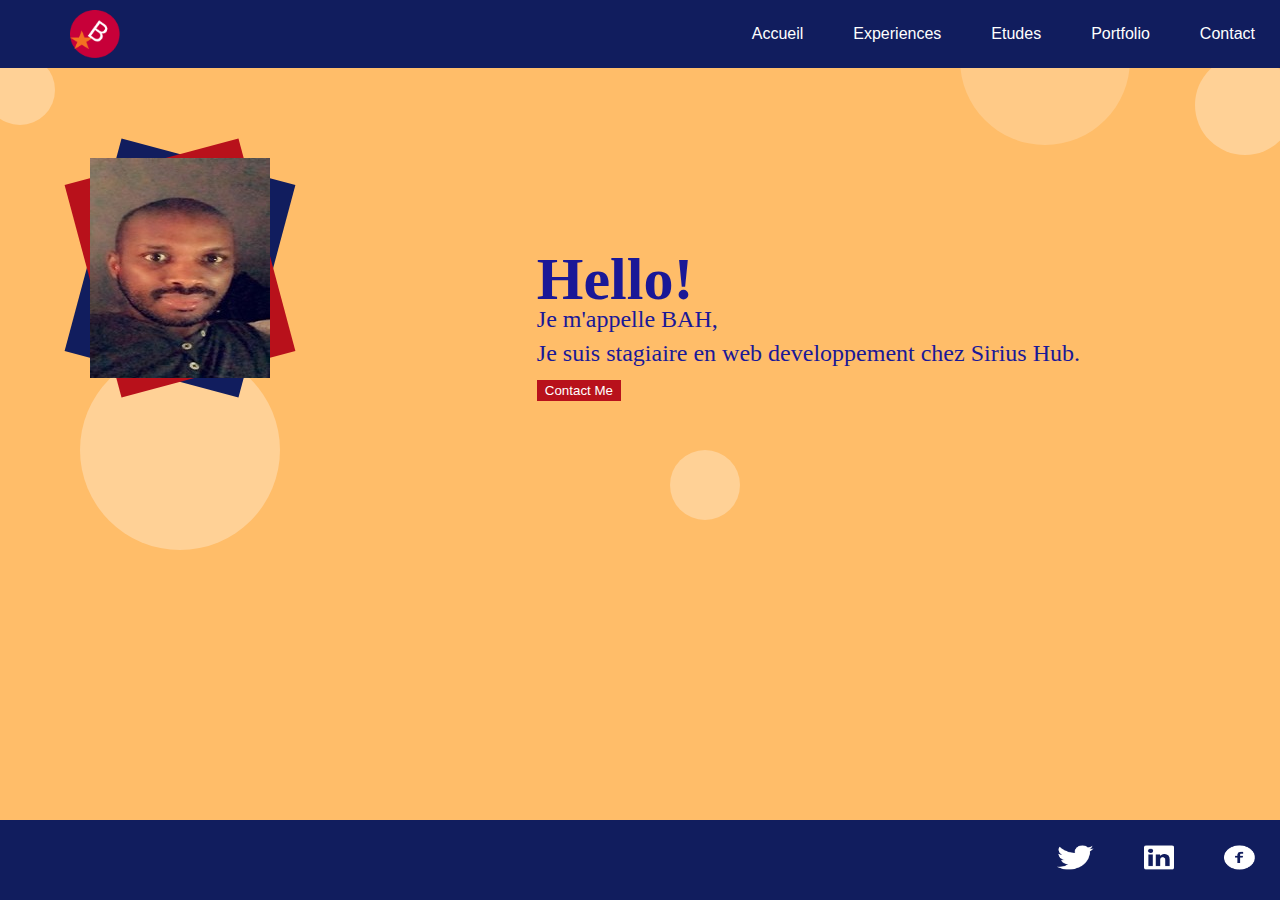
<file: index.html>
<!DOCTYPE html>
<html lang="en">
  <head>
    <meta charset="UTF-8" />
    <meta name="viewport" content="width=device-width, initial-scale=1.0" />
    <link rel="stylesheet" href="style.css" />
    <link rel="stylesheet" href="index.html" />
    <title>PORTFOLIO_BM</title>
  </head>
  <body>
            <!--Debut de Cercle Accueil-->
            <div class="cercle-accueil">
              <div class="cercle-1"></div>
              <div class="cercle-2"></div>
              <div class="cercle-3"></div>
              <div class="cercle-4"></div>
              <div class="cercle-5"></div>
              <div class="cercle-6"></div>
              </div>
              <!--Fin de cercle Accueil-->
    <!--HEADER-->
    <div class="logo">
      <img src="./images/logo.png" />
    </div>

    <div class="header">
      <ul>
        <li><a href="contact.html">Contact</a></li>
        <li><a href="portfolio.html">Portfolio</a></li>
        <li><a href="etudes.html">Etudes</a></li>
        <li><a href="experiences.html">Experiences</a></li>
        <li><a href="index.html">Accueil</a></li>
      </ul>
    </div>
    <div class="image">
      <img src="./images/photo.jpg" alt="Ma photo" />
      <div class="ombre1"></div>
      <div class="ombre2"></div>
    </div>
    <div class="hello">
      <p><strong>Hello!</strong></p>
      <p>Je m'appelle BAH,</p>
      <p>Je suis stagiaire en web developpement chez Sirius Hub.</p>
      <a href="contact.html"><button>Contact Me</button></a>
    </div>
    <!--FOOTER-->
    <footer>
      <div class="footer">
        <ul>
          <li>
            <a href="https://fr-fr.facebook.com/">
              <img src="images/facebook.png" alt="Facebook" />
            </a>
          </li>
          <li>

            <a href="https://www.linkedin.com/">
              <img src="images/linkedin.png" alt="Linkedin" />
            </a>
          </li>
          <li>
            <a href="https://twitter.com/">
              <img src="images/twitter.png" alt="Twitter" />
            </a>
          </li>
        </ul>
      </div>
    </footer>
    <!--FIN FOOTER-->
  </body>
</html>
<!--la fin de la page-->
</file>
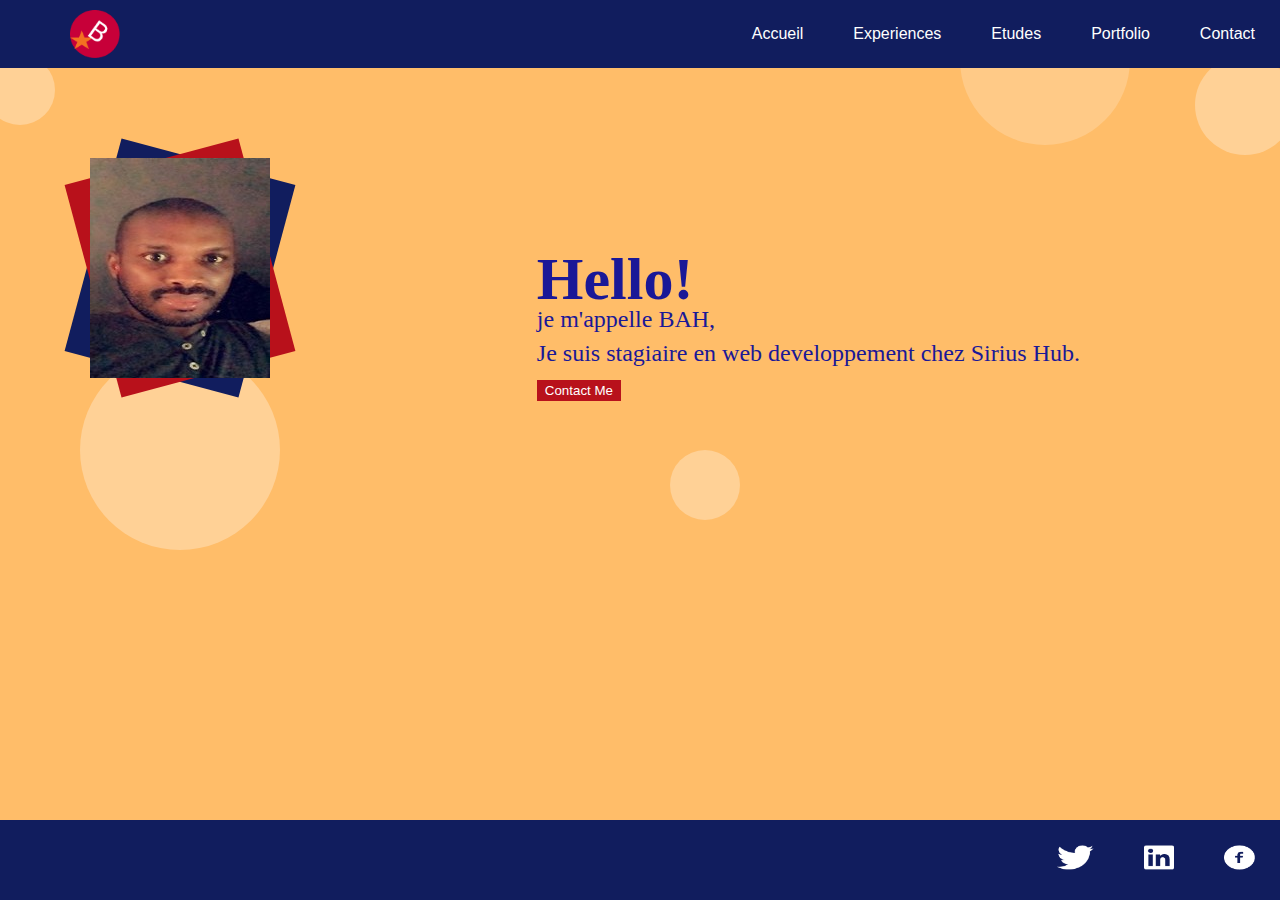
<file: accueil.html>
<!DOCTYPE html>
<html lang="en">
  <head>
    <meta charset="UTF-8" />
    <meta name="viewport" content="width=device-width, initial-scale=1.0" />
    <link rel="stylesheet" href="style.css" />
    <link rel="stylesheet" href="accueil.html" />
    <title>PORTFOLIO_BM</title>
  </head>
  <body>
            <!--Debut de Cercle Accueil-->
            <div class="cercle-accueil">
              <div class="cercle-1"></div>
              <div class="cercle-2"></div>
              <div class="cercle-3"></div>
              <div class="cercle-4"></div>
              <div class="cercle-5"></div>
              <div class="cercle-6"></div>
              </div>
              <!--Fin de cercle Accueil-->
    <!--HEADER-->
    <div class="logo">
      <img src="./images/logo.png" />
    </div>

    <div class="header">
      <ul>
        <li><a href="contact.html">Contact</a></li>
        <li><a href="portfolio.html">Portfolio</a></li>
        <li><a href="etudes.html">Etudes</a></li>
        <li><a href="experiences.html">Experiences</a></li>
        <li><a href="accueil.html">Accueil</a></li>
      </ul>
    </div>
    <div class="image">
      <img src="./images/photo.jpg" alt="Ma photo" />
      <div class="ombre1"></div>
      <div class="ombre2"></div>
    </div>
    <div class="hello">
      <p><strong>Hello!</strong></p>
      <p>je m'appelle BAH,</p>
      <p>Je suis stagiaire en web developpement chez Sirius Hub.</p>
      <a href="contact.html"><button>Contact Me</button></a>
    </div>
    <!--FOOTER-->
    <footer>
      <div class="footer">
        <ul>
          <li>
            <a href="https://fr-fr.facebook.com/">
              <img src="images/facebook.png" alt="Facebook" />
            </a>
          </li>
          <li>

            <a href="https://www.linkedin.com/">
              <img src="images/linkedin.png" alt="Linkedin" />
            </a>
          </li>
          <li>
            <a href="https://twitter.com/">
              <img src="images/twitter.png" alt="Twitter" />
            </a>
          </li>
        </ul>
      </div>
    </footer>
    <!--FIN FOOTER-->
  </body>
</html>
<!--la fin de la page-->
</file>
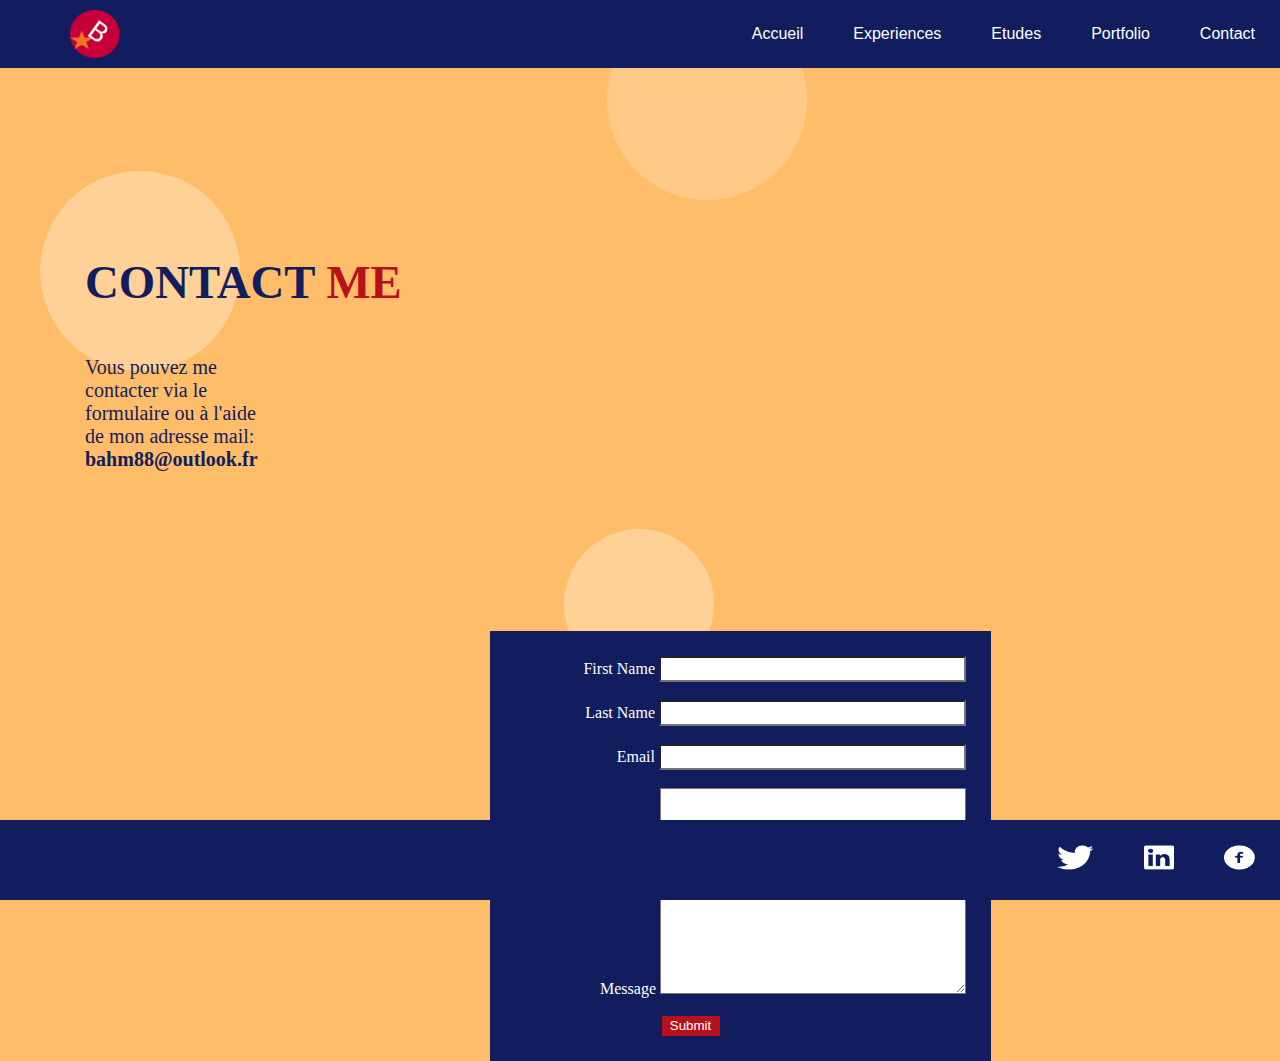
<file: contact.html>
<!DOCTYPE html>
<html lang="en">
<head>
  <meta charset="UTF-8">
  <meta name="viewport" content="width=device-width, initial-scale=1.0">
  <link rel="stylesheet" href="style.css">
  <link rel="stylesheet" href="contact.html">
  <title>FORMULAIRE DE CONTACT</title>
</head>
<body>
     <!--Debut de Cercle portfolio-->
     <div class="cercle-portfolio">
      <div class="cercle-1-1-1-1-1"></div>
      <div class="cercle-2-2-2-2-2"></div>
      <div class="cercle-3-3-3-3-3"></div>
      <div class="cercle-4-4-4-4-4"></div>
      <div class="cercle-5-5-5-5-5"></div>
      </div>
      <!--Fin de cercle portfolio-->
  <!--HEADER-->
<div class="logo">
  <img src="./images/logo.png">
</div>
  <div class="header">
     <ul>
        <li><a href="contact.html">Contact</a></li>
        <li><a href="portfolio.html">Portfolio</a></li>
        <li><a href="etudes.html">Etudes</a></li>
        <li><a href="experiences.html">Experiences</a></li>
        <li><a href="index.html">Accueil</a></li>
      </ul>
  </div>
  <div class="contac-me">
    <h3>CONTACT <strong>ME</strong></h3>
    <p>Vous pouvez me</br>contacter via le</br>formulaire ou à l'aide</br>de mon adresse mail:</br> <strong>bahm88@outlook.fr</strong></p>
  </div>

<!--FORMULARE-->
<div class="sample">
  <form action="https://formspree.io/moqkrlbq" method="POST">
    <div class="sample-form">
      <div>
       <label>First Name</label>
       <input type="text" name="FristName">
      </div>
       <br>
       <div>
       <label>Last Name</label>
       <input type="text" name="LastName">
       </div>
    </br>
       <div>
       <label>Email</label>
       <input type="email" name="Email">
       </div>
    </br>
       <div>
       <label>Message</label>
       <textarea name="message"></textarea>
       </div>
       <br>
       <div class="submit">
            <input type="submit" name="submit" value="Submit">
    </input>
       </div>

    </div>
  </form>
   </div>
<!--FOOTER-->
<footer>
  <div class="footer">
    <ul>
      <li>
        <a href="https://fr-fr.facebook.com/">
          <img src="images/facebook.png" alt="Facebook"/>
        </a>
      </li>
      <li>

        <a href="https://www.linkedin.com/">
          <img src="images/linkedin.png" alt="Linkedin" />
        </a>
      </li>
      <li>
        <a href="https://twitter.com/">
          <img src="images/twitter.png" alt="Twitter" />
        </a>
      </li>
    </ul>
  </div>
</footer>
<!--FIN FOOTER-->
</body>
</html>
</file>
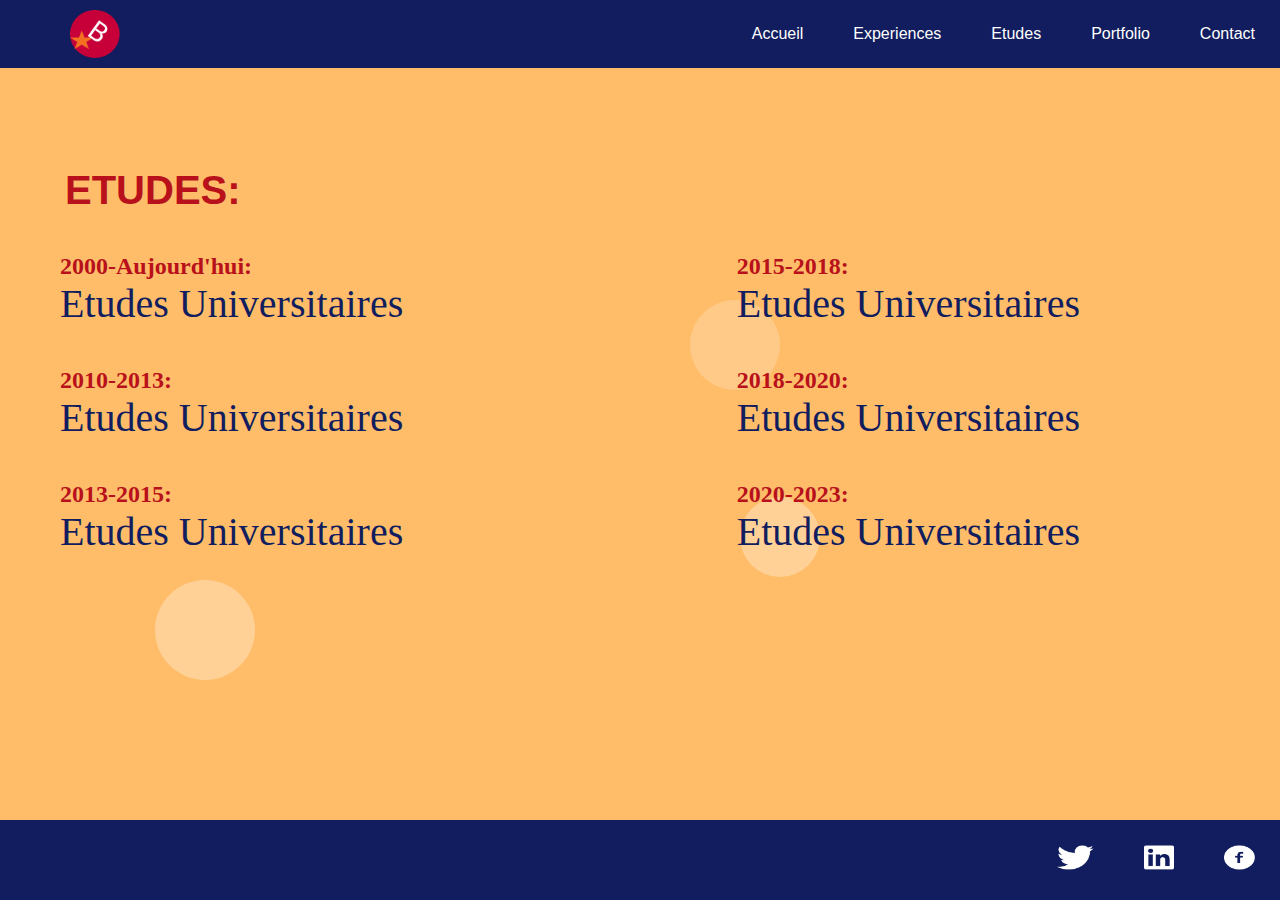
<file: etudes.html>
<!DOCTYPE html>
<html lang="en">
<head>
  <meta charset="UTF-8">
  <meta name="viewport" content="width=device-width, initial-scale=1.0">
  <link rel="stylesheet" href="style.css">
  <link rel="stylesheet" href="etudes.html">
  <title>PORTFOLIO_BM</title>
</head>
<body>
                <!--Debut de Cercle Etudes-->
                <div class="cercle-etudes">
                  <div class="cercle-1-1-1"></div>
                  <div class="cercle-2-2-2"></div>
                  <div class="cercle-3-3-3"></div>
                  <div class="cercle-4-4-4"></div>
                  <div class="cercle-5-5-5"></div>
                  </div>
                  <!--Fin de cercle Etudes-->
    <!--HEADER-->
    <div class="logo">
      <img src="./images/logo.png">
    </div>
  </div>
  <div class="header">
     <ul>
        <li><a href="contact.html">Contact</a></li>
        <li><a href="portfolio.html">Portfolio</a></li>
        <li><a href="etudes.html">Etudes</a></li>
        <li><a href="experiences.html">Experiences</a></li>
        <li><a href="index.html">Accueil</a></li>
      </ul>
  </div>
<!--FIN HEADER-->
<!--DEBUT CONTENU-->
  <div class="block-2">
    <h3>ETUDES:</h3>
    <div class="conteneur2">
      <div class="block-2-center1">
        <h><strong>2000-Aujourd'hui:</strong></h>
        <p>Etudes Universitaires</p>
        <h><strong>2010-2013:</strong></h>
        <p>Etudes Universitaires</p>
        <h><strong>2013-2015:</strong></h>
        <p>Etudes Universitaires</p>
      </div>
      <div class="block-2-center2">
        <div style="text-align: left;">
          <h><strong>2015-2018:</strong></h>
          <p>Etudes Universitaires</p>
          <h><strong>2018-2020:</strong></h>
          <p>Etudes Universitaires</p>
          <h><strong>2020-2023:</strong></h>
          <p>Etudes Universitaires</p>
        </div>
      </div>
    </div>
  </div>
  <!--FIN CONTENU-->
<!--FOOTER-->
<footer>
  <div class="footer">
    <ul>
      <li>
        <a href="https://fr-fr.facebook.com/">
          <img src="images/facebook.png" alt="Facebook" />
        </a>
      </li>
      <li>
        <a href="https://www.linkedin.com/">
          <img src="images/linkedin.png" alt="Linkedin" />
        </a>
      </li>
      <li>
        <a href="https://twitter.com/">
          <img src="images/twitter.png" alt="Twitter" />
        </a>
      </li>
    </ul>
  </div>
</footer>
<!--FIN FOOTER-->
</body>
</html>
</file>
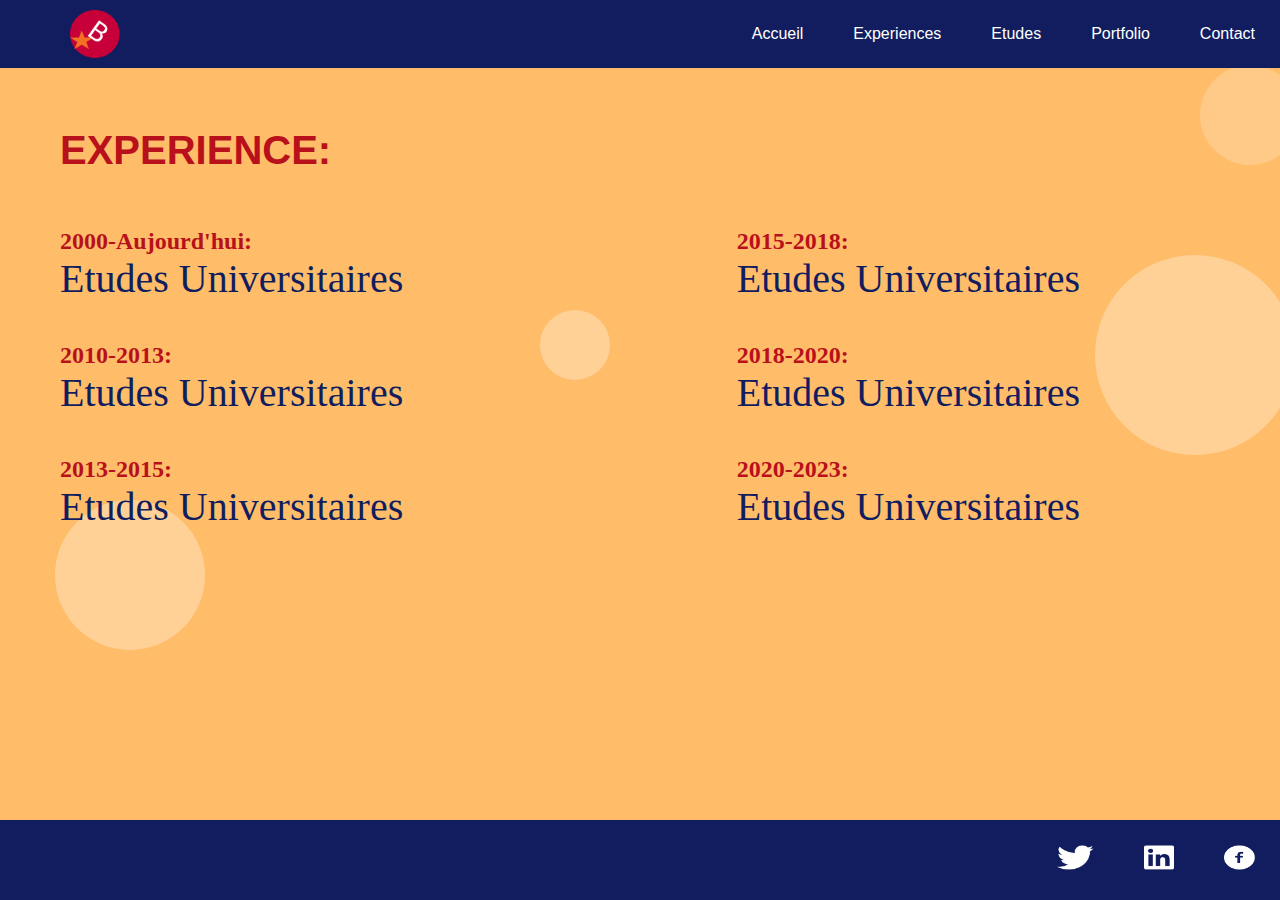
<file: experiences.html>
<!DOCTYPE html>
<html lang="en">
<head>
  <meta charset="UTF-8">
  <meta name="viewport" content="width=device-width, initial-scale=1.0">
  <link rel="stylesheet" href="style.css">
  <link rel="stylesheet" href="experiences.html">
  <title>PORTFOLIO_BM</title>
</head>
<body>
              <!--Debut de Cercle Experiences-->
              <div class="cercle-experiences">
                <div class="cercle-1-1"></div>
                <div class="cercle-2-2"></div>
                <div class="cercle-3-3"></div>
                <div class="cercle-4-4"></div>
                <div class="cercle-5-5"></div>
                </div>
                <!--Fin de cercle Experiences-->
    <!--HEADER-->
    <div class="logo">
      <img src="./images/logo.png">
    </div>
  </div>
  <div class="header">
     <ul>
        <li><a href="contact.html">Contact</a></li>
        <li><a href="portfolio.html">Portfolio</a></li>
        <li><a href="etudes.html">Etudes</a></li>
        <li><a href="experiences.html">Experiences</a></li>
        <li><a href="index.html">Accueil</a></li>
      </ul>
  </div>
  <!--FIN HEADER-->
   <!--DEBUT CONTENU-->
  <div class="block-1">
    <h3>EXPERIENCE:</h3>
    <div class="conteneur1">
      <div class="block-1-gauche">
        <h><strong>2000-Aujourd'hui:</strong></h>
        <p>Etudes Universitaires</p>
        <h><strong>2010-2013:</strong></h>
        <p>Etudes Universitaires</p>
        <h><strong>2013-2015:</strong></h>
        <p>Etudes Universitaires</p>
      </div>
      <div class="block-1-droite">
        <div style="text-align: left;">
          <h><strong>2015-2018:</strong></h>
          <p>Etudes Universitaires</p>
          <h><strong>2018-2020:</strong></h>
          <p>Etudes Universitaires</p>
          <h><strong>2020-2023:</strong></h>
          <p>Etudes Universitaires</p>
        </div>
      </div>
    </div>
  </div>
   <!--FIN CONTENU-->
<!--FOOTER-->
<footer>
  <div class="footer">
    <ul>
      <li>
        <a href="https://fr-fr.facebook.com/">
          <img src="images/facebook.png" alt="Facebook" />
        </a>
      </li>
      <li>
        <a href="https://www.linkedin.com/">
          <img src="images/linkedin.png" alt="Linkedin" />
        </a>
      </li>
      <li>
        <a href="https://twitter.com/">
          <img src="images/twitter.png" alt="Twitter" />
        </a>
      </li>
    </ul>
  </div>
</footer>
<!--FIN FOOTER-->
</body>
</html>
</file>
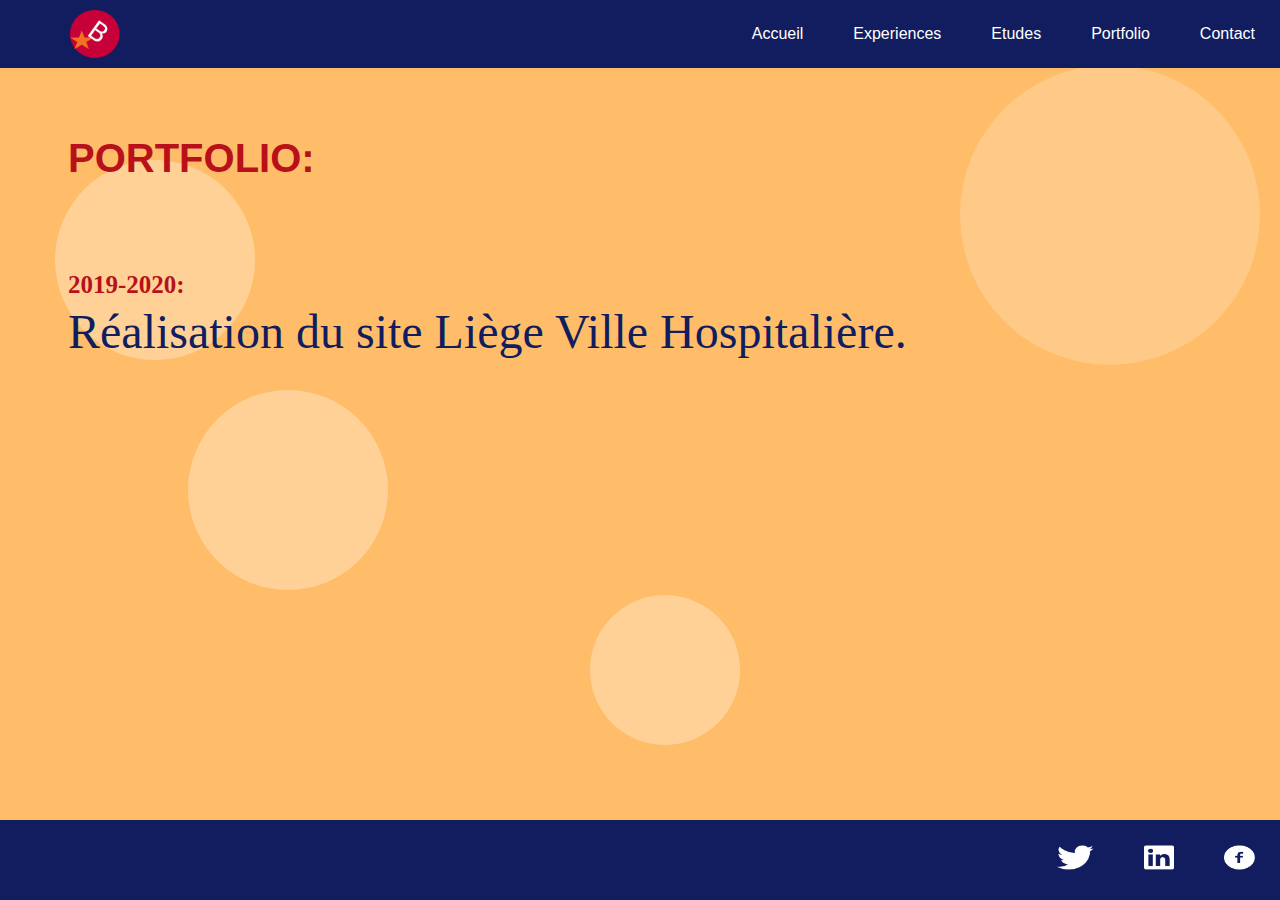
<file: portfolio.html>
<!DOCTYPE html>
<html lang="en">
<head>
  <meta charset="UTF-8">
  <meta name="viewport" content="width=device-width, initial-scale=1.0">
  <link rel="stylesheet" href="style.css">
  <link rel="stylesheet" href="portfolio.html">
  <title>PORTFOLIO_BM</title>
</head>
<body>
   <!--Debut de Cercle portfolio-->
   <div class="cercle-portfolio">
    <div class="cercle-1-1-1-1"></div>
    <div class="cercle-2-2-2-2"></div>
    <div class="cercle-3-3-3-3"></div>
    <div class="cercle-4-4-4-4"></div>
    <div class="cercle-5-5-5-5"></div>
    <div class="cercle-6-6-6-6"></div>
    </div>
    <!--Fin de cercle portfolio-->
    <!--HEADER-->
    <div class="logo">
      <img src="./images/logo.png">
    </div>
  </div>
  <div class="header">
     <ul>
        <li><a href="contact.html">Contact</a></li>
        <li><a href="portfolio.html">Portfolio</a></li>
        <li><a href="etudes.html">Etudes</a></li>
        <li><a href="experiences.html">Experiences</a></li>
        <li><a href="index.html">Accueil</a></li>
      </ul>
  </div>
  <div class="block-3">
    <h3>PORTFOLIO:</h3>
    <div class="block-3-3">
       <p><strong>2019-2020:</strong></p>
        <p>Réalisation du site Liège Ville Hospitalière.</p>

        <!--Connaissance de HTML-->
        <!--
              <div class="connaissance">
             <h1>Connaissance de  HTML,  CSS et le JS:</h1>
             <p><a href="https://www.w3schools.com/html/">Visit W3Schools.com!</a></p>
             <div class="connaissance_image">
              <img src="./images/images_html_css_js.png" alt="HTML CSS ET JS" />
            </div>
       </div>
        -->
        <!--fin Connaissance de HTML-->



    </div>
  </div>
<!--FOOTER-->
<footer>
  <div class="footer">
    <ul>
      <li>
        <a href="https://fr-fr.facebook.com/">
          <img src="images/facebook.png" alt="Facebook" />
        </a>
      </li>
      <li>

        <a href="https://www.linkedin.com/">
          <img src="images/linkedin.png" alt="Linkedin" />
        </a>
      </li>
      <li>
        <a href="https://twitter.com/">
          <img src="images/twitter.png" alt="Twitter" />
        </a>
      </li>
    </ul>
  </div>
</footer>
<!--FIN FOOTER-->
</body>
</html>
</file>
<file: style.css>
body {
  margin: 0;
  padding: 0;
  background-color: #ffbd69;
  overflow: hidden;
}
.header {
  background-color: #111d5e;
}
ul {
  list-style-type: none;
  margin: 0;
  padding: 0;
  overflow: hidden;
}
li {
  float: right;
}
li a {
  display: block;
  color: white;
  text-align: center;
  padding: 25px;
  text-decoration: none;
  font-family: Arial, Helvetica, sans-serif;
}
.logo img {
  float: left;
  height: 48px;
  margin-left: 70px;
  padding-top: 10px;
}
.image {
  padding: 50px;
  margin: 40px;
}
.image img {
  -webkit-transition: all 0.5s ease;
  transition: all 0.5s ease;
  position: absolute;
}
.image:hover img {
  -webkit-transform: rotate(-15deg);
  transform: rotate(-15deg);
}
.hello {
  color: #1A1897;
  float: right;
  text-align: right;
  font-size: 150%;
  margin-right: 200px;
}
.hello strong{
  color: #1A1897;
  font-style: normal;
  font-weight: 900;
  font-size: 60px;
  line-height: 15px


}
.hello a {
  float: left;
}
.hello p {
  text-align: left;
  height: 10px;
}
.hello button{
  color: #ffffff;
}
button {
  border: 2px #b8111b solid;
  background-color: #b8111b;
}
.sample {
  color: #ffffff;
  text-align: right;
  padding: 100px;
}
.sample input {
  background-color: #ffffff;
  width: 299px;
  height: 20px;
}
.sample-form {
  background-color: #111d5e;
  width: 451px;
  height: 380px;
  padding: 25px;
  float: left;
  margin-left: 390px;
}
textarea {
  width: 300px;
  height: 200px;
  background-color: #ffffff;
}
h3 {
  text-align: center;
  padding: 0;
}
.block-1 {
  text-align: center;
  color: #111d5e;
}
.block-1 h3 {
  color: #b8111b;
  font-size: 250%;
  text-align: left;
  margin: 60px;
  height: 40px;
  font-family: Arial, Helvetica, sans-serif;
}
.block-2 h3 {
  font-family: Arial, Helvetica, sans-serif;
}
.conteneur1 {
  display: flex;
}
.conteneur1 p{
  font-size: 40px;
  margin-top: 0px;
}
.conteneur1 strong{
  color: #b8111b;
}
.conteneur1 .block-1-gauche {
  width: 50%;
  font-size: 150%;
  text-align: left;
  color: #111d5e;
  justify-content: left;
  margin-left: 60px;
}
.conteneur1 .block-1-droite {
  font-size: 150%;
  text-align: right;
  width: 50%;
  margin-right: 200px;
  display: flex;
  justify-content: flex-end;
}
.annee2 {
  text-align: left;
}
.block-2 {
  text-align: right;
  color: #111d5e;
}
.block-2 h3 {
  color: #b8111b;
  font-size: 250%;
  text-align: left;
  font-family: Arial, Helvetica, sans-serif;
  margin-top: 100px;
  padding-left: 65px;
}
.conteneur2 {
  display: flex;
}
.conteneur2 p{
  font-size: 40px;
  margin-top: 0px;
}
.conteneur2 strong{
  color: #b8111b;
}
.conteneur2 .block-2-center1 {
  width: 50%;
  font-size: 150%;
  text-align: left;
  color: #111d5e;
  justify-content: left;
  margin-left: 60px;
}
.conteneur2 .block-2-center2 {
  font-size: 150%;
  text-align: right;
  width: 50%;
  margin-right: 200px;
  display: flex;
  justify-content: flex-end;
}
.block-2-center1 {
  font-size: 250%;
  text-align: center;
  color: #111d5e;
}
.block-3-3 strong{
  color: #b8111b;
  line-height: 20px;
  font-size: 25px;
  margin:0;
}
.block-3-3 p {
  font-size: 300%;
  text-align: left;
  color: #111d5e;
  margin: 0 0 0 68px;

}
.block-3 h3 {
  color: #b8111b;
  font-size: 250%;
  text-align: left;
  margin: 68px;
  font-family: Arial, Helvetica, sans-serif;
}
.ombre1 {
  position: relative;
  background-color: #111d5e;
  width: 180px;
  height: 220px;
  transform: rotate(15deg);
  z-index: -999;
  float: left;
}
.ombre2 {
  position: absolute;
  background-color: #b8111b;
  width: 180px;
  height: 220px;
  transform: rotate(-15deg);
  z-index: -999;
  float: left;
}
/* footer*/
.footer {
  background-color: #111d5e;
  position: absolute;
  bottom: 0;
  width: 100%;
  height: 80px;
}
.footer img {
  height: 25px;
}
.contac-me {
  float: left;
  font-size: 250%;
  color: #b8111b;
  padding: 200px;
}
.contac-me {
  float: left;
  font-size: 250%;
  color: #111d5e;
  padding: 140px;
  padding-left: 85px;
}
.contac-me p {
  font-size: 20px;
}
.contac-me h3 strong{
  color: #b8111b;
}
.submit input{
  width: 58px;
  border: none;
  background-color: #b8111b;;
  color: white;
  text-align: center;
}
.submit{
  text-align: center;
  margin-right: 100px;
}
/*Cercle pour la page d'accueil*/
.cercle-1{
  position: absolute;
  width: 170px;
  height: 170px;
  left: 960px;
  top: -25px;
  background:#FFFFFF;
  opacity: 20%;
  border-radius:85px;
  z-index: -999;
  overflow: hidden;
  }
  .cercle-2{
    position: absolute;
    width: 70px;
    height: 70px;
    left: -15px;
    top: 55px;
    background: #FFFFFF;
    opacity: 30%;
    border-radius:35px;
    z-index: -999;
    overflow: hidden;
    }
    .cercle-3{
      position: absolute;
      width: 100px;
      height: 100px;
      right:-15px;
      top: 55px;
      background: #FFFFFF;
      opacity: 30%;
      border-radius:50px;
      z-index: -999;
      overflow: hidden;
      }
      .cercle-4{
        position: absolute;
        width: 150px;
        height: 150px;
        left:1416px;
        top: 530px;
        background: #FFFFFF;
        opacity: 30%;
        border-radius:75px;
        z-index: -999;
        overflow: hidden;
        }
        .cercle-5{
          position: absolute;
          width: 70px;
          height: 70px;
          right:540px;
          top: 450px;
          background: #FFFFFF;
          opacity: 30%;
          border-radius:35px;
          z-index: -999;
          }
          .cercle-6{
            position: absolute;
            width: 200px;
            height: 200px;
            left:80px;
            top: 350px;
            background: #FFFFFF;
            opacity: 30%;
            border-radius:100px;
            z-index: -999;
            overflow: hidden;
            }
  /*Fin de la page d'accueil*/
  /*Cercle pour la page d'experiences*/
.cercle-1-1{
  position: absolute;
  width: 100px;
  height: 100px;
  left: 1200px;
  top: 65px;
  background:#FFFFFF;
  opacity: 20%;
  border-radius:50px;
  z-index: -999;
  overflow: hidden;
  }
  .cercle-2-2{
    position: absolute;
    width: 250px;
    height: 250px;
    right:1388px;
    top: 63px;
    background: #FFFFFF;
    opacity: 30%;
    border-radius:125px;
    z-index: -999;
    overflow: hidden;
    }
    .cercle-3-3{
      position: absolute;
      width: 200px;
      height: 200px;
      right:-15px;
      top: 255px;
      background: #FFFFFF;
      opacity: 30%;
      border-radius:100px;
      z-index: -999;
      overflow: hidden;
      }
      .cercle-4-4{
        position: absolute;
        width: 150px;
        height: 150px;
        left:55px;
        top: 500px;
        background: #FFFFFF;
        opacity: 30%;
        border-radius:75px;
        z-index: -999;
        overflow: hidden;
        }
        .cercle-5-5{
          position: absolute;
          width: 70px;
          height: 70px;
          left:540px;
          top: 310px;
          background: #FFFFFF;
          opacity: 30%;
          border-radius:35px;
          z-index: -999;
          }
  /*Fin de la page d'experiences*/
  /*Cercle pour la page d'etudes*/
.cercle-1-1-1{
  position: absolute;
  width: 90px;
  height: 90px;
  left: 690px;
  top:300px;
  background:#FFFFFF;
  opacity: 20%;
  border-radius:45px;
  z-index: -999;
  }
  .cercle-2-2-2{
    position: absolute;
    width: 250px;
    height: 250px;
    right:1308px;
    top: 55px;
    background: #FFFFFF;
    opacity: 30%;
    border-radius:125px;
    z-index: -999;
    overflow: hidden;
    }
    .cercle-3-3-3{
      position: absolute;
      width: 150px;
      height: 150px;
      left:1460px;
      top: 200px;
      background: #FFFFFF;
      opacity: 30%;
      border-radius:75px;
      z-index: -999;
      overflow: hidden;
      }
      .cercle-4-4-4{
        position: absolute;
        width: 100px;
        height: 100px;
        left:155px;
        top: 580px;
        background: #FFFFFF;
        opacity: 30%;
        border-radius:50px;
        z-index: -999;
        overflow: hidden;
        }
        .cercle-5-5-5{
          position: absolute;
          width: 80px;
          height: 80px;
          right:460px;
          top: 497px;
          background: #FFFFFF;
          opacity: 30%;
          border-radius:40px;
          z-index: -999;
          }
  /*Fin de la page d'etudes*/
  /*Cercle pour la page de portfolio*/
.cercle-1-1-1-1{
  position: absolute;
  width:300px;
  height: 300px;
  left: 960px;
  top: 65px;
  background:#FFFFFF;
  opacity: 20%;
  border-radius:150px;
  z-index: -999;
  overflow: hidden;
  }
  .cercle-2-2-2-2{
    position: absolute;
    width: 200px;
    height: 200px;
    left: 55px;
    top: 160px;
    background: #FFFFFF;
    opacity: 30%;
    border-radius:100px;
    z-index: -999;
    overflow: hidden;
    }
    .cercle-3-3-3-3{
      position: absolute;
      width: 150px;
      height: 150px;
      left: 1450px;
      top: 132px;
      background: #FFFFFF;
      opacity: 30%;
      border-radius:75px;
      z-index: -999;
      overflow: hidden;
      }
      .cercle-4-4-4-4{
        position: absolute;
        width: 70px;
        height: 70px;
        left:1487px;
        top: 601px;
        background: #FFFFFF;
        opacity: 30%;
        border-radius:35px;
        z-index: -999;
        overflow: hidden;
        }
      .cercle-5-5-5-5{
          position: absolute;
          width: 150px;
          height: 150px;
          right:540px;
          top: 595px;
          background: #FFFFFF;
          opacity: 30%;
          border-radius:75px;
          z-index: -999;
          overflow: hidden;
          }
          .cercle-6-6-6-6{
            position: absolute;
            width: 200px;
            height: 200px;
            left:188px;
            top: 390px;
            background: #FFFFFF;
            opacity: 30%;
            border-radius:100px;
            z-index: -999;
            overflow: hidden;
            }
  /*Fin de la page de portfolio*/
    /*Cercle pour la page de contact*/
.cercle-1-1-1-1-1{
  position: absolute;
  width: 200px;
  height: 200px;
  left: 607px;
  top: 0px;
  background:#FFFFFF;
  opacity: 20%;
  border-radius:100px;
  z-index: -999;
  overflow: hidden;
  }
  .cercle-2-2-2-2-2{
    position: absolute;
    width: 100px;
    height: 100px;
    right: 1467px;
    top: 580px;
    background: #FFFFFF;
    opacity: 30%;
    border-radius:50px;
    z-index: -999;
    overflow: hidden;
    }
    .cercle-3-3-3-3-3{
      position: absolute;
      width: 200px;
      height: 200px;
      left: 1384px;
      top: 55px;
      background: #FFFFFF;
      opacity: 30%;
      border-radius:100px;
      z-index: -999;
      overflow: hidden;
      }
      .cercle-4-4-4-4-4{
        position: absolute;
        width: 150px;
        height: 150px;
        right:566px;
        top: 529px;
        background: #FFFFFF;
        opacity: 30%;
        border-radius:75px;
        z-index: -999;
        overflow: hidden;
        }
        .cercle-5-5-5-5-5{
          position: absolute;
          width: 200px;
          height: 200px;
          left:40px;
          top: 171px;
          background: #FFFFFF;
          opacity: 30%;
          border-radius:100px;
          z-index: -999;
          }
  /*Fin de la page de contact*/
  
  /* Connaissance */
/*
  .connaissance h1{
    color: #b8111b;
    text-align: center;
    margin-right: 877px;
  }
  .connaissance_image{
    float: left;
    margin-left: 68px;
  }
*/
</file>
